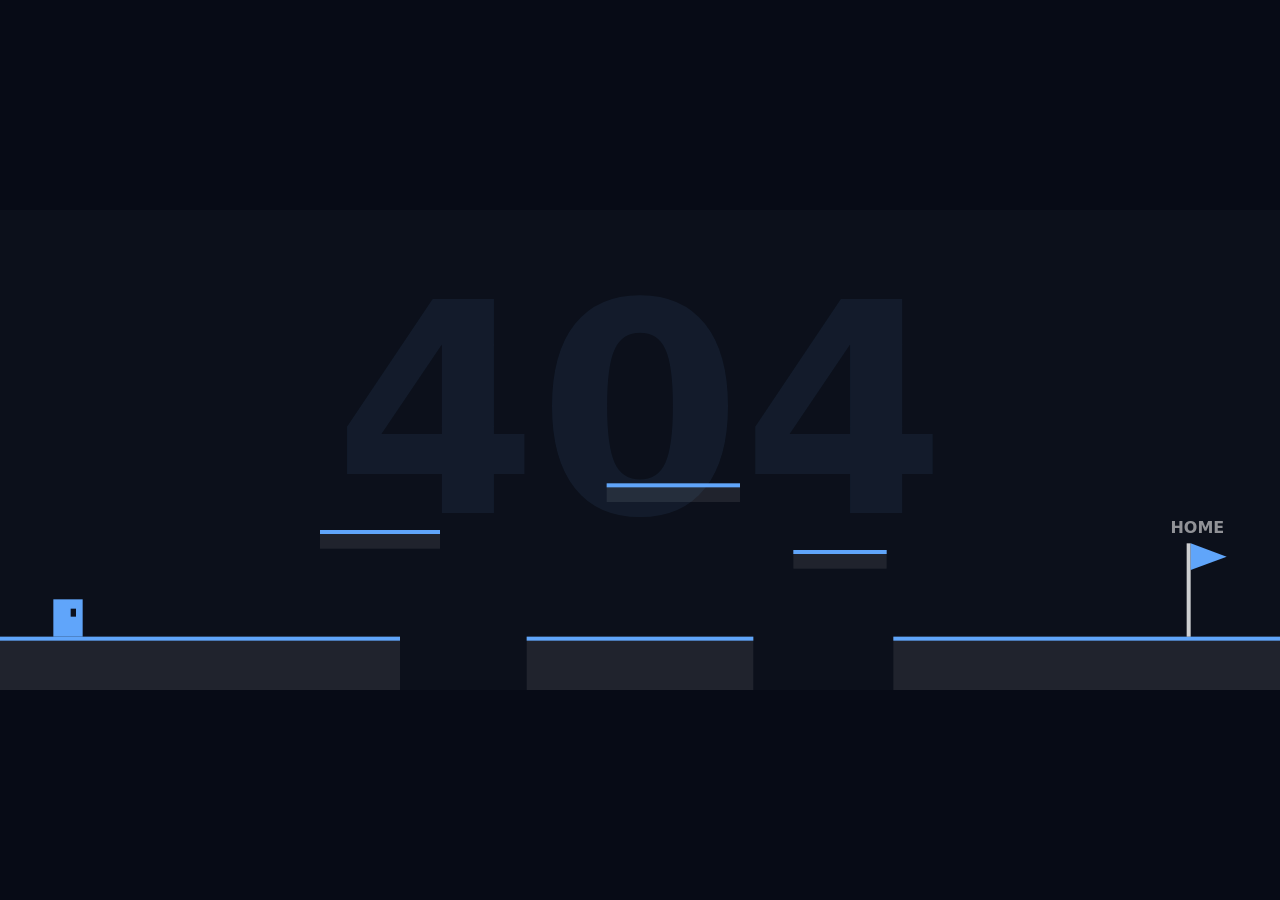
<file: games/secret-level/index.html>
<!DOCTYPE html>
<html lang="en">
<head>
    <!-- PLACEHOLDER LEVEL. Replace everything in this folder with your own web export
         (Unity WebGL / Godot / Phaser / etc). Keep the entry file named index.html. -->
    <meta charset="UTF-8">
    <meta name="viewport" content="width=device-width, initial-scale=1.0">
    <meta http-equiv="Content-Security-Policy" content="default-src 'self'; script-src 'self'; style-src 'self'; img-src 'self' data:; object-src 'none'; base-uri 'self'">
    <title>Secret Level</title>
    <link rel="stylesheet" href="game.css">
    <script src="game.js" defer></script>
</head>
<body>
    <canvas id="game" tabindex="0" aria-label="Mini platformer. Arrow keys or A and D to move, Space to jump. Reach the flag."></canvas>
    <div class="touch-controls" aria-hidden="true">
        <button type="button" data-key="left" tabindex="-1">&#9664;</button>
        <button type="button" data-key="right" tabindex="-1">&#9654;</button>
        <button type="button" data-key="jump" tabindex="-1" class="jump">Jump</button>
    </div>
</body>
</html>
</file>
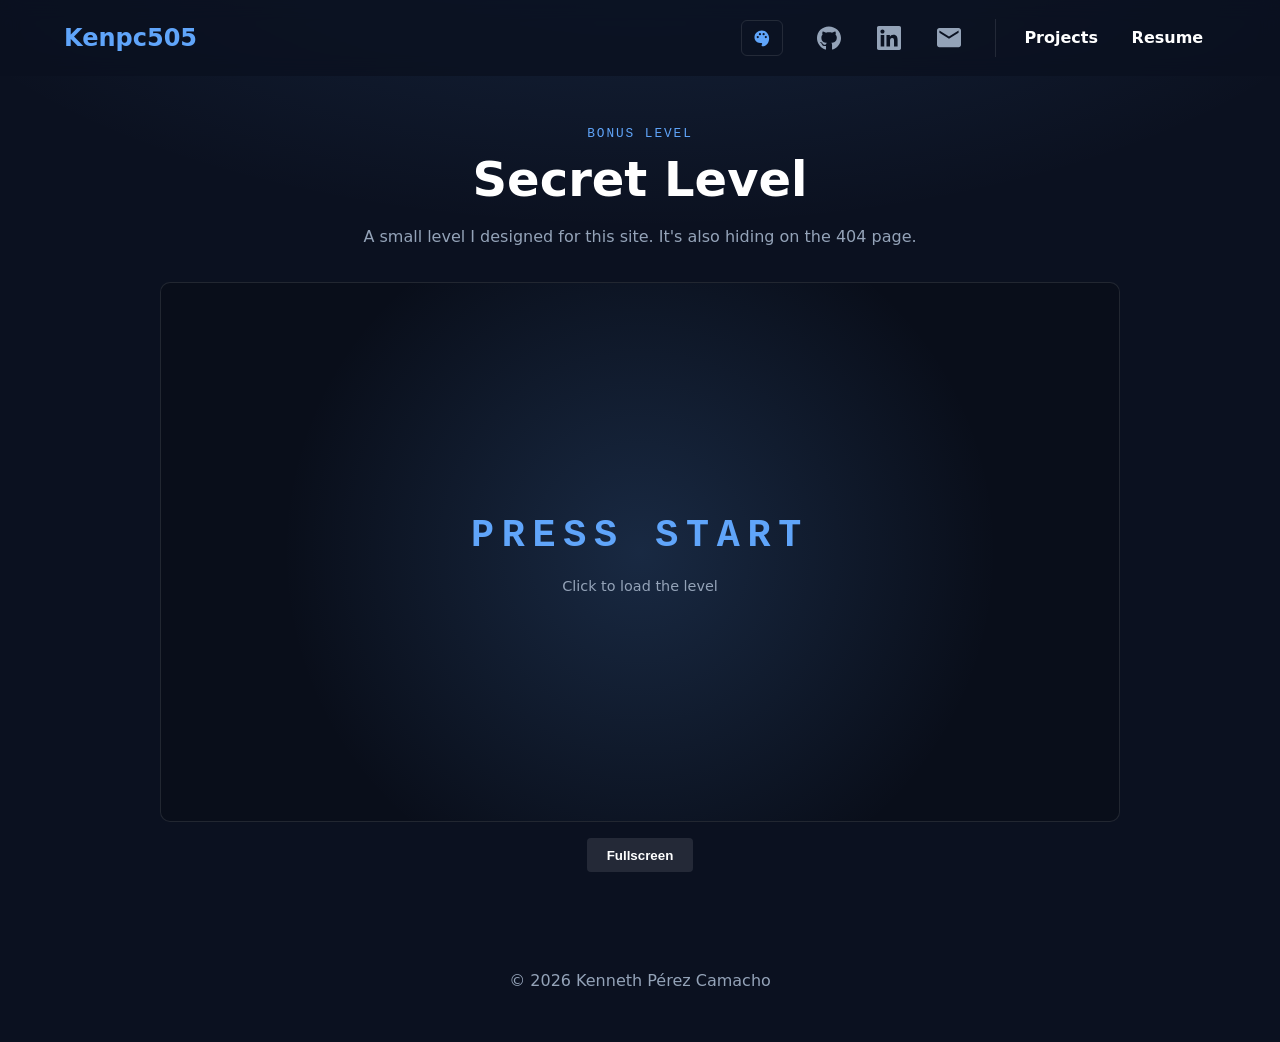
<file: play.html>
<!DOCTYPE html>
<html lang="en">
<head>
    <meta charset="UTF-8">
    <meta name="viewport" content="width=device-width, initial-scale=1.0">
    <meta http-equiv="Content-Security-Policy" content="default-src 'self'; script-src 'self'; style-src 'self'; img-src 'self' data:; media-src 'self'; font-src 'self'; connect-src 'self'; object-src 'none'; base-uri 'self'; form-action 'none'; upgrade-insecure-requests">
    <meta name="referrer" content="strict-origin-when-cross-origin">
    <meta name="description" content="A small playable level made by Kenneth Pérez Camacho.">
    <title>Secret Level | Kenneth Pérez Camacho</title>
    <meta name="theme-color" content="#0b1120">
    <link rel="icon" href="favicon.svg" type="image/svg+xml">
    <link rel="icon" href="favicon-32.png" sizes="32x32" type="image/png">
    <link rel="apple-touch-icon" href="apple-touch-icon.png">
    <meta property="og:type" content="website">
    <meta property="og:site_name" content="Kenneth Pérez Camacho">
    <meta property="og:title" content="Secret Level | Kenneth Pérez Camacho">
    <meta property="og:description" content="A small playable level made by Kenneth Pérez Camacho.">
    <meta property="og:url" content="https://kenpc505.github.io/play.html">
    <meta property="og:image" content="https://kenpc505.github.io/images/og-card.png">
    <meta property="og:image:width" content="1200">
    <meta property="og:image:height" content="630">
    <meta property="og:image:alt" content="Kenneth Pérez Camacho, Game Developer and Technical Designer">
    <meta name="twitter:card" content="summary_large_image">
    <script src="script.js"></script>
    <link rel="stylesheet" href="style.css">
</head>
<body>

    <nav class="site-nav">
        <a href="index.html" class="logo">Kenpc505</a>
        <div class="nav-actions">
            <div class="theme-switch-wrapper">
                <button id="theme-btn" class="btn-nav theme-btn" type="button" aria-label="Change colour theme" aria-expanded="false" aria-controls="theme-menu"><svg class="icon" viewBox="0 0 24 24" aria-hidden="true" focusable="false"><path fill="currentColor" fill-rule="evenodd" d="M12 2C6.5 2 2 6.1 2 11.2c0 4.3 3.4 7.8 7.6 7.8h1.6c.8 0 1.3.6 1.3 1.3 0 .4-.1.7-.4 1-.2.3-.4.6-.4 1 0 .8.6 1.4 1.4 1.4C18 23.7 22 19 22 12.6 22 6.6 17.5 2 12 2zM6.5 12.5a1.5 1.5 0 1 0 0-3 1.5 1.5 0 0 0 0 3zm3-4a1.5 1.5 0 1 0 0-3 1.5 1.5 0 0 0 0 3zm5 0a1.5 1.5 0 1 0 0-3 1.5 1.5 0 0 0 0 3zm3 4a1.5 1.5 0 1 0 0-3 1.5 1.5 0 0 0 0 3z"/></svg></button>
                <div id="theme-menu" class="theme-menu">
                    <button type="button" data-theme="default">Deep Sea</button>
                    <button type="button" data-theme="emerald">Matrix</button>
                    <button type="button" data-theme="ruby">Crimson</button>
                    <button type="button" data-theme="gold">Luxury</button>
                    <button type="button" data-theme="violet">Cyber</button>
                </div>
            </div>
            <button id="nav-toggle" class="btn-nav nav-toggle" type="button" aria-label="Open menu" aria-expanded="false" aria-controls="nav-panel"><span class="burger" aria-hidden="true"></span></button>
        </div>
        <div id="nav-panel" class="nav-right">
            <div class="social-icons">
                <a href="https://github.com/Kenpc505" target="_blank" rel="noopener noreferrer" aria-label="GitHub"><svg class="icon" viewBox="0 0 24 24" aria-hidden="true" focusable="false"><path fill="currentColor" d="m8.02742 19.0196c0 .0951-.11129.1712-.25161.1712-.15968.0142-.27097-.0618-.27097-.1712 0-.0952.11129-.1712.25161-.1712.14516-.0143.27097.0618.27097.1712zm-1.50484-.2141c-.03387.0952.0629.2046.20807.2331.1258.0475.27096 0 .3-.0951.02903-.0951-.06291-.2045-.20807-.2473-.12581-.0333-.26613.0142-.3.1093zm2.13871-.0808c-.14032.0333-.2371.1237-.22258.233.01452.0952.14032.157.28548.1237.14033-.0333.2371-.1237.22258-.2188-.01451-.0903-.14516-.1522-.28548-.1379zm3.18391-18.2247c-6.71133 0-11.8452 5.00799-11.8452 11.6045 0 5.2743 3.37742 9.7876 8.20161 11.3761.61936.1094.8371-.2663.8371-.5754 0-.2949-.01452-1.9214-.01452-2.9202 0 0-3.38709.7134-4.09838-1.4172 0 0-.55162-1.384-1.34516-1.7407 0 0-1.10807-.7467.07741-.7324 0 0 1.20484.0951 1.86775 1.227 1.05967 1.8358 2.83548 1.3079 3.52742.994.11129-.761.4258-1.2889.77419-1.6028-2.70484-.2948-5.43387-.6801-5.43387-5.2553 0-1.3078.36774-1.96415 1.14193-2.80119-.1258-.30914-.53709-1.58372.12581-3.22927 1.01129-.30914 3.33871 1.2841 3.33871 1.2841.96774-.26634 2.0081-.40426 3.0387-.40426 1.0307 0 2.071.13792 3.0387.40426 0 0 2.3274-1.59799 3.3387-1.2841.6629 1.6503.2516 2.92013.1258 3.22927.7742.8418 1.2484 1.49809 1.2484 2.80119 0 4.5895-2.85 4.9557-5.5548 5.2553.4451.3758.8226 1.0891.8226 2.2068 0 1.6027-.0146 3.586-.0146 3.9759 0 .3092.2226.6849.8371.5755 4.8388-1.579 8.1194-6.0923 8.1194-11.3666 0-6.59651-5.4435-11.6045-12.1548-11.6045zm-7.14197 16.4032c-.06291.0475-.04839.1569.03387.2473.07742.0761.18871.1094.25161.0475.0629-.0475.04839-.1569-.03387-.2473-.07742-.0761-.18871-.1093-.25161-.0475zm-.52258-.3853c-.03388.0619.01451.138.11129.1855.07741.0476.17419.0333.20806-.0333.03387-.0618-.01452-.1379-.11129-.1854-.09677-.0286-.17419-.0143-.20806.0332zm1.56774 1.6932c-.07742.0618-.04839.2045.0629.2948.11129.1094.25161.1237.31452.0476.0629-.0618.03387-.2045-.06291-.2949-.10645-.1094-.25161-.1236-.31451-.0475zm-.55162-.6992c-.07742.0476-.07742.1713 0 .2806.07742.1094.20807.157.27097.1094.07742-.0618.07742-.1855 0-.2948-.06774-.1094-.19355-.157-.27097-.0952z"/></svg></a>
                <a href="https://www.linkedin.com/in/kenneth-p%C3%A9rez-camacho-754b19230" target="_blank" rel="noopener noreferrer" aria-label="LinkedIn"><svg class="icon" viewBox="0 0 24 24" aria-hidden="true" focusable="false"><path fill="currentColor" d="m22.2857 0h-20.57677c-.942859 0-1.70893.776786-1.70893 1.73036v20.53924c0 .9536.766071 1.7304 1.70893 1.7304h20.57677c.9429 0 1.7143-.7768 1.7143-1.7304v-20.53924c0-.953574-.7714-1.73036-1.7143-1.73036zm-15.03213 20.5714h-3.55714v-11.45354h3.5625v11.45354zm-1.77857-13.01783c-1.14107 0-2.0625-.92678-2.0625-2.0625 0-1.13571.92143-2.0625 2.0625-2.0625 1.13571 0 2.0625.92679 2.0625 2.0625 0 1.14107-.92143 2.0625-2.0625 2.0625zm15.1125 13.01783h-3.5571v-5.5714c0-1.3286-.0268-3.0375-1.8483-3.0375-1.8535 0-2.1375 1.4464-2.1375 2.9411v5.6678h-3.5571v-11.45354h3.4125v1.56424h.0482c.4768-.89996 1.6393-1.84817 3.3697-1.84817 3.6 0 4.2696 2.37317 4.2696 5.45897z"/></svg></a>
                <button type="button" class="copy-email" data-user="kpcamacho5" data-domain="gmail.com" aria-label="Copy email address"><svg class="icon" viewBox="0 0 24 24" aria-hidden="true" focusable="false"><path fill="currentColor" d="m21.6 2h-19.2c-1.32 0-2.388 1.08-2.388 2.4l-.012 14.4c0 1.32 1.08 2.4 2.4 2.4h19.2c1.32 0 2.4-1.08 2.4-2.4v-14.4c0-1.32-1.08-2.4-2.4-2.4zm0 4.8-9.6 6-9.6-6v-2.4l9.6 6 9.6-6z"/></svg></button>
            </div>
            <ul class="nav-links">
                <li><a href="projects.html" class="btn-nav">Projects</a></li>
                <li><a href="resume.html" class="btn-nav">Resume</a></li>
            </ul>
        </div>
        <div class="xp-bar" aria-hidden="true"><span></span></div>
    </nav>

    <main class="notfound">
        <p class="level-tag level-tag-center"><span>Bonus Level</span></p>
        <h1 class="page-title">Secret Level</h1>
        <p class="notfound-text">A small level I designed for this site. It's also hiding on the 404 page.</p>
        <div class="game-frame" data-game data-src="games/secret-level/index.html?mode=play" data-title="Secret level">
            <button type="button" class="game-start">
                <span class="game-start-title">Press Start</span>
                <span class="game-start-sub">Click to load the level</span>
            </button>
        </div>
        <button type="button" class="btn btn-secondary game-fullscreen" data-game-fullscreen>Fullscreen</button>
    </main>

    <footer class="site-footer"><p>&copy; 2026 Kenneth Pérez Camacho</p></footer>
    <div class="toast-region" aria-live="polite" aria-atomic="true"></div>
</body>
</html>
</file>
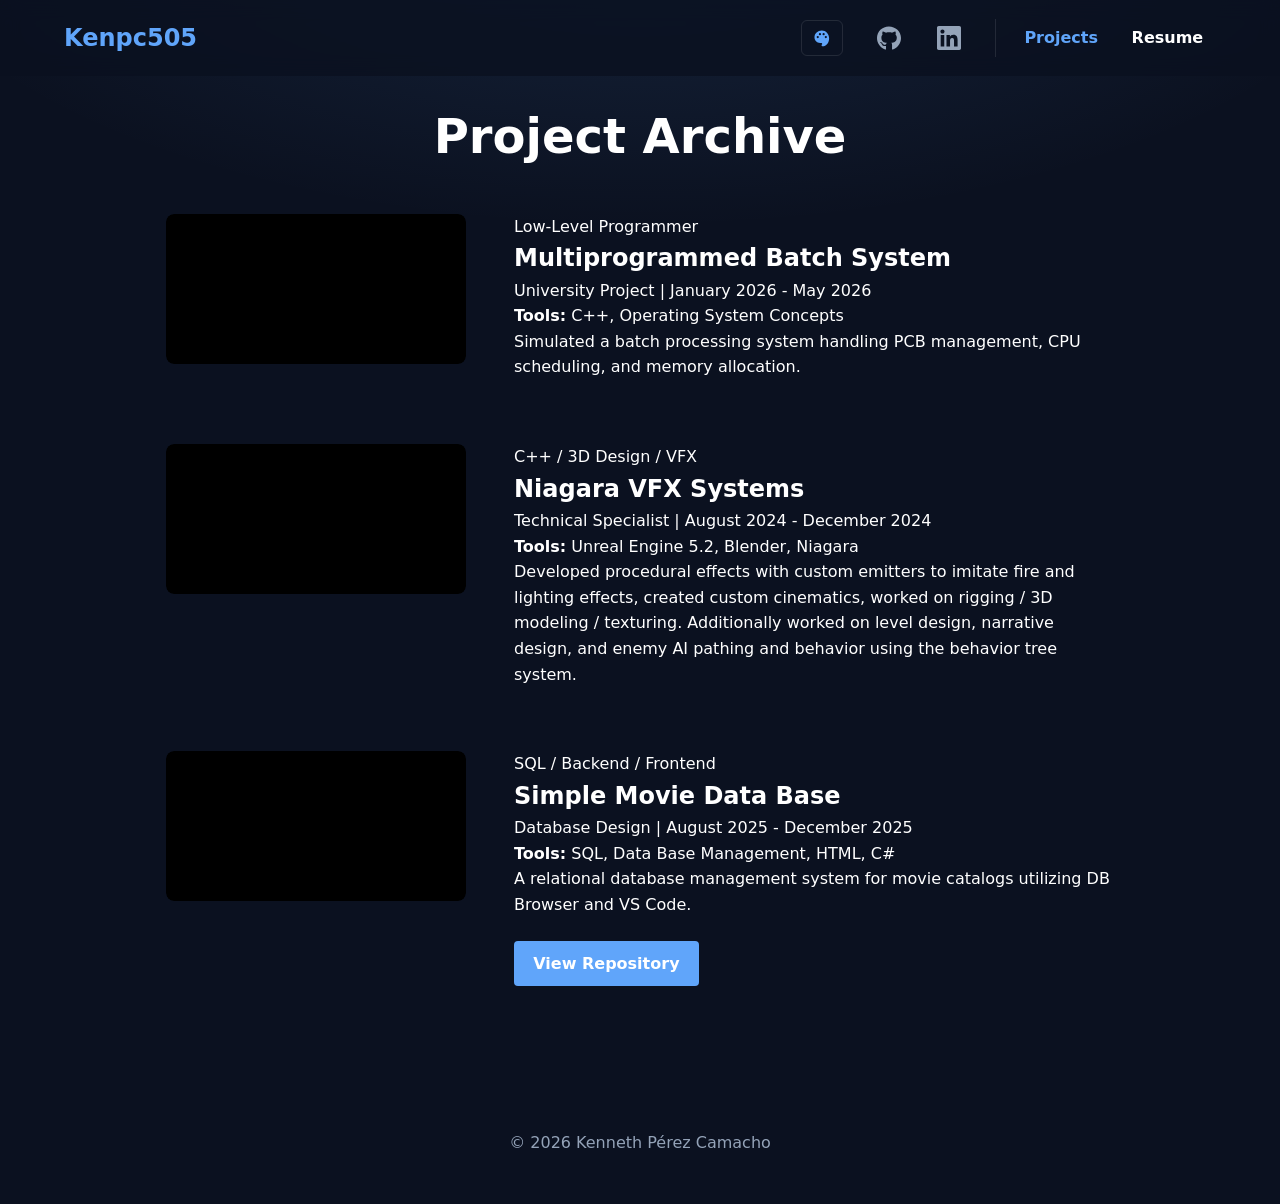
<file: projects.html>
<!DOCTYPE html>
<html lang="en">
<head>
    <meta charset="UTF-8">
    <meta name="viewport" content="width=device-width, initial-scale=1.0">
    <meta http-equiv="Content-Security-Policy" content="default-src 'self'; script-src 'self'; style-src 'self'; img-src 'self' data:; media-src 'self'; font-src 'self'; connect-src 'self'; object-src 'none'; base-uri 'self'; form-action 'none'; upgrade-insecure-requests">
    <meta name="referrer" content="strict-origin-when-cross-origin">
    <meta name="description" content="Project archive of Kenneth Pérez Camacho: systems programming, VFX and database projects.">
    <title>Projects | Kenneth Pérez Camacho</title>
    <script src="script.js"></script>
    <link rel="stylesheet" href="style.css">
</head>
<body>

    <nav class="site-nav">
        <a href="index.html" class="logo">Kenpc505</a>
        <div class="nav-right">
            <div class="theme-switch-wrapper">
                <button id="theme-btn" class="btn-nav theme-btn" type="button" aria-label="Change colour theme" aria-expanded="false" aria-controls="theme-menu"><svg class="icon" viewBox="0 0 24 24" aria-hidden="true" focusable="false"><path fill="currentColor" fill-rule="evenodd" d="M12 2C6.5 2 2 6.1 2 11.2c0 4.3 3.4 7.8 7.6 7.8h1.6c.8 0 1.3.6 1.3 1.3 0 .4-.1.7-.4 1-.2.3-.4.6-.4 1 0 .8.6 1.4 1.4 1.4C18 23.7 22 19 22 12.6 22 6.6 17.5 2 12 2zM6.5 12.5a1.5 1.5 0 1 0 0-3 1.5 1.5 0 0 0 0 3zm3-4a1.5 1.5 0 1 0 0-3 1.5 1.5 0 0 0 0 3zm5 0a1.5 1.5 0 1 0 0-3 1.5 1.5 0 0 0 0 3zm3 4a1.5 1.5 0 1 0 0-3 1.5 1.5 0 0 0 0 3z"/></svg></button>
                <div id="theme-menu" class="theme-menu">
                    <button type="button" data-theme="default">Deep Sea</button>
                    <button type="button" data-theme="emerald">Matrix</button>
                    <button type="button" data-theme="ruby">Crimson</button>
                    <button type="button" data-theme="gold">Luxury</button>
                    <button type="button" data-theme="violet">Cyber</button>
                </div>
            </div>
            <div class="social-icons">
                <a href="https://github.com/Kenpc505" target="_blank" rel="noopener noreferrer" aria-label="GitHub"><svg class="icon" viewBox="0 0 24 24" aria-hidden="true" focusable="false"><path fill="currentColor" d="m8.02742 19.0196c0 .0951-.11129.1712-.25161.1712-.15968.0142-.27097-.0618-.27097-.1712 0-.0952.11129-.1712.25161-.1712.14516-.0143.27097.0618.27097.1712zm-1.50484-.2141c-.03387.0952.0629.2046.20807.2331.1258.0475.27096 0 .3-.0951.02903-.0951-.06291-.2045-.20807-.2473-.12581-.0333-.26613.0142-.3.1093zm2.13871-.0808c-.14032.0333-.2371.1237-.22258.233.01452.0952.14032.157.28548.1237.14033-.0333.2371-.1237.22258-.2188-.01451-.0903-.14516-.1522-.28548-.1379zm3.18391-18.2247c-6.71133 0-11.8452 5.00799-11.8452 11.6045 0 5.2743 3.37742 9.7876 8.20161 11.3761.61936.1094.8371-.2663.8371-.5754 0-.2949-.01452-1.9214-.01452-2.9202 0 0-3.38709.7134-4.09838-1.4172 0 0-.55162-1.384-1.34516-1.7407 0 0-1.10807-.7467.07741-.7324 0 0 1.20484.0951 1.86775 1.227 1.05967 1.8358 2.83548 1.3079 3.52742.994.11129-.761.4258-1.2889.77419-1.6028-2.70484-.2948-5.43387-.6801-5.43387-5.2553 0-1.3078.36774-1.96415 1.14193-2.80119-.1258-.30914-.53709-1.58372.12581-3.22927 1.01129-.30914 3.33871 1.2841 3.33871 1.2841.96774-.26634 2.0081-.40426 3.0387-.40426 1.0307 0 2.071.13792 3.0387.40426 0 0 2.3274-1.59799 3.3387-1.2841.6629 1.6503.2516 2.92013.1258 3.22927.7742.8418 1.2484 1.49809 1.2484 2.80119 0 4.5895-2.85 4.9557-5.5548 5.2553.4451.3758.8226 1.0891.8226 2.2068 0 1.6027-.0146 3.586-.0146 3.9759 0 .3092.2226.6849.8371.5755 4.8388-1.579 8.1194-6.0923 8.1194-11.3666 0-6.59651-5.4435-11.6045-12.1548-11.6045zm-7.14197 16.4032c-.06291.0475-.04839.1569.03387.2473.07742.0761.18871.1094.25161.0475.0629-.0475.04839-.1569-.03387-.2473-.07742-.0761-.18871-.1093-.25161-.0475zm-.52258-.3853c-.03388.0619.01451.138.11129.1855.07741.0476.17419.0333.20806-.0333.03387-.0618-.01452-.1379-.11129-.1854-.09677-.0286-.17419-.0143-.20806.0332zm1.56774 1.6932c-.07742.0618-.04839.2045.0629.2948.11129.1094.25161.1237.31452.0476.0629-.0618.03387-.2045-.06291-.2949-.10645-.1094-.25161-.1236-.31451-.0475zm-.55162-.6992c-.07742.0476-.07742.1713 0 .2806.07742.1094.20807.157.27097.1094.07742-.0618.07742-.1855 0-.2948-.06774-.1094-.19355-.157-.27097-.0952z"/></svg></a>
                <a href="https://www.linkedin.com/in/kenneth-p%C3%A9rez-camacho-754b19230" target="_blank" rel="noopener noreferrer" aria-label="LinkedIn"><svg class="icon" viewBox="0 0 24 24" aria-hidden="true" focusable="false"><path fill="currentColor" d="m22.2857 0h-20.57677c-.942859 0-1.70893.776786-1.70893 1.73036v20.53924c0 .9536.766071 1.7304 1.70893 1.7304h20.57677c.9429 0 1.7143-.7768 1.7143-1.7304v-20.53924c0-.953574-.7714-1.73036-1.7143-1.73036zm-15.03213 20.5714h-3.55714v-11.45354h3.5625v11.45354zm-1.77857-13.01783c-1.14107 0-2.0625-.92678-2.0625-2.0625 0-1.13571.92143-2.0625 2.0625-2.0625 1.13571 0 2.0625.92679 2.0625 2.0625 0 1.14107-.92143 2.0625-2.0625 2.0625zm15.1125 13.01783h-3.5571v-5.5714c0-1.3286-.0268-3.0375-1.8483-3.0375-1.8535 0-2.1375 1.4464-2.1375 2.9411v5.6678h-3.5571v-11.45354h3.4125v1.56424h.0482c.4768-.89996 1.6393-1.84817 3.3697-1.84817 3.6 0 4.2696 2.37317 4.2696 5.45897z"/></svg></a>
            </div>
            <ul class="nav-links">
                <li><a href="projects.html" class="btn-nav" aria-current="page">Projects</a></li>
                <li><a href="resume.html" class="btn-nav">Resume</a></li>
            </ul>
        </div>
    </nav>

    <main class="project-list">
        <h1 class="page-title">Project Archive</h1>

        <!-- Archive 1: OS Simulation -->
        <article class="project-row">
            <div class="project-image-container">
                <video autoplay loop muted playsinline aria-label="Batch system simulation demo">
                    <source src="videos/os-sim.mp4" type="video/mp4">
                </video>
            </div>
            <div class="project-info">
                <p class="category">Low-Level Programmer</p>
                <h2 class="project-title">Multiprogrammed Batch System</h2>
                <p class="role-date">University Project | January 2026 - May 2026</p>
                <div class="tools-bar"><strong>Tools:</strong> C++, Operating System Concepts</div>
                <p>Simulated a batch processing system handling PCB management, CPU scheduling, and memory allocation.</p>
            </div>
        </article>

        <!-- Archive 2: Niagara VFX -->
        <article class="project-row">
            <div class="project-image-container">
                <video autoplay loop muted playsinline aria-label="Niagara VFX showcase">
                    <source src="videos/vfx-showcase.mp4" type="video/mp4">
                </video>
            </div>
            <div class="project-info">
                <p class="category">C++ / 3D Design / VFX</p>
                <h2 class="project-title">Niagara VFX Systems</h2>
                <p class="role-date">Technical Specialist | August 2024 - December 2024</p>
                <div class="tools-bar"><strong>Tools:</strong> Unreal Engine 5.2, Blender, Niagara</div>
                <p>Developed procedural effects with custom emitters to imitate fire and lighting effects, created custom cinematics, worked on rigging / 3D modeling / texturing.
                   Additionally worked on level design, narrative design, and enemy AI pathing and behavior using the behavior tree system.</p>
            </div>
        </article>

        <!-- Archive 3: Movie Database -->
        <article class="project-row">
            <div class="project-image-container">
                <video autoplay loop muted playsinline aria-label="Simple Movie Database demo">
                    <source src="videos/simplemdb.mp4" type="video/mp4">
                </video>
            </div>
            <div class="project-info">
                <p class="category">SQL / Backend / Frontend</p>
                <h2 class="project-title">Simple Movie Data Base</h2>
                <p class="role-date">Database Design | August 2025 - December 2025</p>
                <div class="tools-bar"><strong>Tools:</strong> SQL, Data Base Management, HTML, C#</div>
                <p>A relational database management system for movie catalogs utilizing DB Browser and VS Code.</p>
                <a href="https://github.com/Kenpc505/SimpleMDB" target="_blank" rel="noopener noreferrer" class="btn">View Repository</a>
            </div>
        </article>
    </main>

    <footer class="site-footer"><p>&copy; 2026 Kenneth Pérez Camacho</p></footer>
</body>
</html>
</file>
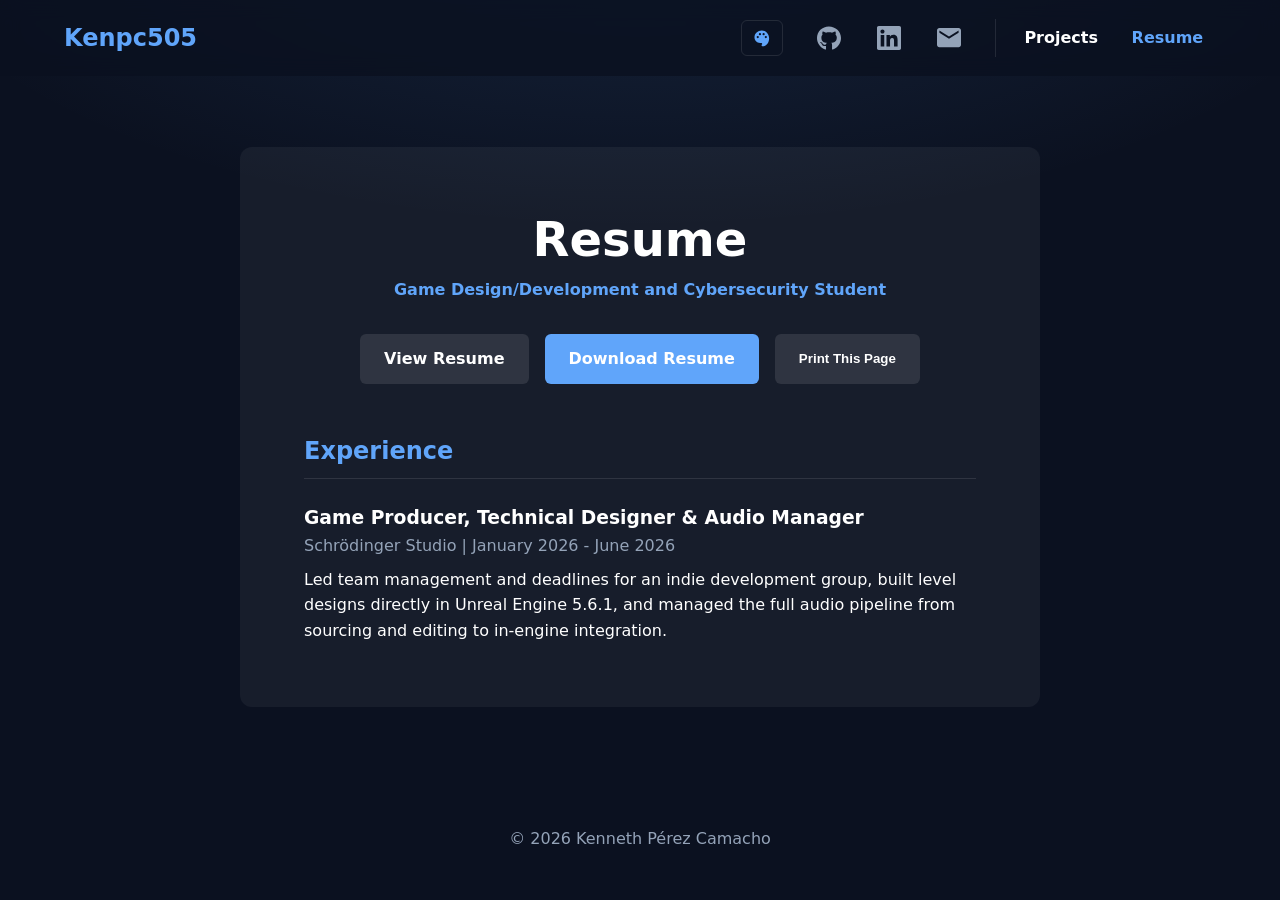
<file: resume.html>
<!DOCTYPE html>
<html lang="en">
<head>
    <meta charset="UTF-8">
    <meta name="viewport" content="width=device-width, initial-scale=1.0">
    <meta http-equiv="Content-Security-Policy" content="default-src 'self'; script-src 'self'; style-src 'self'; img-src 'self' data:; media-src 'self'; font-src 'self'; connect-src 'self'; object-src 'none'; base-uri 'self'; form-action 'none'; upgrade-insecure-requests">
    <meta name="referrer" content="strict-origin-when-cross-origin">
    <meta name="description" content="Resume of Kenneth Pérez Camacho, game design/development and cybersecurity student.">
    <title>Resume | Kenneth Pérez Camacho</title>
    <meta name="theme-color" content="#0b1120">
    <link rel="icon" href="favicon.svg" type="image/svg+xml">
    <link rel="icon" href="favicon-32.png" sizes="32x32" type="image/png">
    <link rel="apple-touch-icon" href="apple-touch-icon.png">
    <meta property="og:type" content="website">
    <meta property="og:site_name" content="Kenneth Pérez Camacho">
    <meta property="og:title" content="Resume | Kenneth Pérez Camacho">
    <meta property="og:description" content="Resume of Kenneth Pérez Camacho, game design/development and cybersecurity student.">
    <meta property="og:url" content="https://kenpc505.github.io/resume.html">
    <meta property="og:image" content="https://kenpc505.github.io/images/og-card.png">
    <meta property="og:image:width" content="1200">
    <meta property="og:image:height" content="630">
    <meta property="og:image:alt" content="Kenneth Pérez Camacho, Game Developer and Technical Designer">
    <meta name="twitter:card" content="summary_large_image">
    <script src="script.js"></script>
    <link rel="stylesheet" href="style.css">
</head>
<body>

    <nav class="site-nav">
        <a href="index.html" class="logo">Kenpc505</a>
        <div class="nav-actions">
            <div class="theme-switch-wrapper">
                <button id="theme-btn" class="btn-nav theme-btn" type="button" aria-label="Change colour theme" aria-expanded="false" aria-controls="theme-menu"><svg class="icon" viewBox="0 0 24 24" aria-hidden="true" focusable="false"><path fill="currentColor" fill-rule="evenodd" d="M12 2C6.5 2 2 6.1 2 11.2c0 4.3 3.4 7.8 7.6 7.8h1.6c.8 0 1.3.6 1.3 1.3 0 .4-.1.7-.4 1-.2.3-.4.6-.4 1 0 .8.6 1.4 1.4 1.4C18 23.7 22 19 22 12.6 22 6.6 17.5 2 12 2zM6.5 12.5a1.5 1.5 0 1 0 0-3 1.5 1.5 0 0 0 0 3zm3-4a1.5 1.5 0 1 0 0-3 1.5 1.5 0 0 0 0 3zm5 0a1.5 1.5 0 1 0 0-3 1.5 1.5 0 0 0 0 3zm3 4a1.5 1.5 0 1 0 0-3 1.5 1.5 0 0 0 0 3z"/></svg></button>
                <div id="theme-menu" class="theme-menu">
                    <button type="button" data-theme="default">Deep Sea</button>
                    <button type="button" data-theme="emerald">Matrix</button>
                    <button type="button" data-theme="ruby">Crimson</button>
                    <button type="button" data-theme="gold">Luxury</button>
                    <button type="button" data-theme="violet">Cyber</button>
                </div>
            </div>
            <button id="nav-toggle" class="btn-nav nav-toggle" type="button" aria-label="Open menu" aria-expanded="false" aria-controls="nav-panel"><span class="burger" aria-hidden="true"></span></button>
        </div>
        <div id="nav-panel" class="nav-right">
            <div class="social-icons">
                <a href="https://github.com/Kenpc505" target="_blank" rel="noopener noreferrer" aria-label="GitHub"><svg class="icon" viewBox="0 0 24 24" aria-hidden="true" focusable="false"><path fill="currentColor" d="m8.02742 19.0196c0 .0951-.11129.1712-.25161.1712-.15968.0142-.27097-.0618-.27097-.1712 0-.0952.11129-.1712.25161-.1712.14516-.0143.27097.0618.27097.1712zm-1.50484-.2141c-.03387.0952.0629.2046.20807.2331.1258.0475.27096 0 .3-.0951.02903-.0951-.06291-.2045-.20807-.2473-.12581-.0333-.26613.0142-.3.1093zm2.13871-.0808c-.14032.0333-.2371.1237-.22258.233.01452.0952.14032.157.28548.1237.14033-.0333.2371-.1237.22258-.2188-.01451-.0903-.14516-.1522-.28548-.1379zm3.18391-18.2247c-6.71133 0-11.8452 5.00799-11.8452 11.6045 0 5.2743 3.37742 9.7876 8.20161 11.3761.61936.1094.8371-.2663.8371-.5754 0-.2949-.01452-1.9214-.01452-2.9202 0 0-3.38709.7134-4.09838-1.4172 0 0-.55162-1.384-1.34516-1.7407 0 0-1.10807-.7467.07741-.7324 0 0 1.20484.0951 1.86775 1.227 1.05967 1.8358 2.83548 1.3079 3.52742.994.11129-.761.4258-1.2889.77419-1.6028-2.70484-.2948-5.43387-.6801-5.43387-5.2553 0-1.3078.36774-1.96415 1.14193-2.80119-.1258-.30914-.53709-1.58372.12581-3.22927 1.01129-.30914 3.33871 1.2841 3.33871 1.2841.96774-.26634 2.0081-.40426 3.0387-.40426 1.0307 0 2.071.13792 3.0387.40426 0 0 2.3274-1.59799 3.3387-1.2841.6629 1.6503.2516 2.92013.1258 3.22927.7742.8418 1.2484 1.49809 1.2484 2.80119 0 4.5895-2.85 4.9557-5.5548 5.2553.4451.3758.8226 1.0891.8226 2.2068 0 1.6027-.0146 3.586-.0146 3.9759 0 .3092.2226.6849.8371.5755 4.8388-1.579 8.1194-6.0923 8.1194-11.3666 0-6.59651-5.4435-11.6045-12.1548-11.6045zm-7.14197 16.4032c-.06291.0475-.04839.1569.03387.2473.07742.0761.18871.1094.25161.0475.0629-.0475.04839-.1569-.03387-.2473-.07742-.0761-.18871-.1093-.25161-.0475zm-.52258-.3853c-.03388.0619.01451.138.11129.1855.07741.0476.17419.0333.20806-.0333.03387-.0618-.01452-.1379-.11129-.1854-.09677-.0286-.17419-.0143-.20806.0332zm1.56774 1.6932c-.07742.0618-.04839.2045.0629.2948.11129.1094.25161.1237.31452.0476.0629-.0618.03387-.2045-.06291-.2949-.10645-.1094-.25161-.1236-.31451-.0475zm-.55162-.6992c-.07742.0476-.07742.1713 0 .2806.07742.1094.20807.157.27097.1094.07742-.0618.07742-.1855 0-.2948-.06774-.1094-.19355-.157-.27097-.0952z"/></svg></a>
                <a href="https://www.linkedin.com/in/kenneth-p%C3%A9rez-camacho-754b19230" target="_blank" rel="noopener noreferrer" aria-label="LinkedIn"><svg class="icon" viewBox="0 0 24 24" aria-hidden="true" focusable="false"><path fill="currentColor" d="m22.2857 0h-20.57677c-.942859 0-1.70893.776786-1.70893 1.73036v20.53924c0 .9536.766071 1.7304 1.70893 1.7304h20.57677c.9429 0 1.7143-.7768 1.7143-1.7304v-20.53924c0-.953574-.7714-1.73036-1.7143-1.73036zm-15.03213 20.5714h-3.55714v-11.45354h3.5625v11.45354zm-1.77857-13.01783c-1.14107 0-2.0625-.92678-2.0625-2.0625 0-1.13571.92143-2.0625 2.0625-2.0625 1.13571 0 2.0625.92679 2.0625 2.0625 0 1.14107-.92143 2.0625-2.0625 2.0625zm15.1125 13.01783h-3.5571v-5.5714c0-1.3286-.0268-3.0375-1.8483-3.0375-1.8535 0-2.1375 1.4464-2.1375 2.9411v5.6678h-3.5571v-11.45354h3.4125v1.56424h.0482c.4768-.89996 1.6393-1.84817 3.3697-1.84817 3.6 0 4.2696 2.37317 4.2696 5.45897z"/></svg></a>
                <button type="button" class="copy-email" data-user="kpcamacho5" data-domain="gmail.com" aria-label="Copy email address"><svg class="icon" viewBox="0 0 24 24" aria-hidden="true" focusable="false"><path fill="currentColor" d="m21.6 2h-19.2c-1.32 0-2.388 1.08-2.388 2.4l-.012 14.4c0 1.32 1.08 2.4 2.4 2.4h19.2c1.32 0 2.4-1.08 2.4-2.4v-14.4c0-1.32-1.08-2.4-2.4-2.4zm0 4.8-9.6 6-9.6-6v-2.4l9.6 6 9.6-6z"/></svg></button>
            </div>
            <ul class="nav-links">
                <li><a href="projects.html" class="btn-nav">Projects</a></li>
                <li><a href="resume.html" class="btn-nav" aria-current="page">Resume</a></li>
            </ul>
        </div>
        <div class="xp-bar" aria-hidden="true"><span></span></div>
    </nav>

    <main class="resume-page">
        <div class="resume-container">
            <header>
                <h1 class="page-title">Resume</h1>
                <p class="resume-subtitle">Game Design/Development and Cybersecurity Student</p>
                <div class="resume-actions">
                    <a href="resume.pdf" target="_blank" rel="noopener" class="btn btn-secondary">View Resume</a>
                    <a href="resume.pdf" download="Kenneth_Perez_Camacho_Resume.pdf" class="btn">Download Resume</a>
                    <button type="button" class="btn btn-secondary" data-print>Print This Page</button>
                </div>
            </header>

            <p class="print-only">Full resume and portfolio: kenpc505.github.io</p>

            <section class="resume-section">
                <h2>Experience</h2>
                <div class="resume-entry">
                    <h3>Game Producer, Technical Designer &amp; Audio Manager</h3>
                    <p class="resume-meta">Schrödinger Studio | January 2026 - June 2026</p>
                    <p>Led team management and deadlines for an indie development group, built level designs directly in Unreal Engine 5.6.1, and managed the full audio pipeline from sourcing and editing to in-engine integration.</p>
                </div>
            </section>
        </div>
    </main>

    <footer class="site-footer"><p>&copy; 2026 Kenneth Pérez Camacho</p></footer>
    <div class="toast-region" aria-live="polite" aria-atomic="true"></div>
</body>
</html>
</file>
<file: games/secret-level/game.css>
html, body {
	margin: 0;
	height: 100%;
	overflow: hidden;
	background: #070b16;
	font-family: system-ui, sans-serif;
}

#game {
	display: block;
	width: 100%;
	height: 100%;
	outline: none;
}

.touch-controls {
	position: absolute;
	left: 12px;
	right: 12px;
	bottom: 12px;
	display: none;
	gap: 10px;
}

.touch-controls button {
	flex: 1;
	padding: 14px;
	font-size: 18px;
	font-weight: 700;
	color: #fff;
	background: rgba(255, 255, 255, 0.08);
	border: 1px solid rgba(255, 255, 255, 0.2);
	border-radius: 10px;
	touch-action: none;
	user-select: none;
	-webkit-user-select: none;
}

.touch-controls .jump {
	flex: 2;
}

@media (hover: none) and (pointer: coarse) {
	.touch-controls {
		display: flex;
	}
}
</file>
<file: style.css>
/* --- BASE THEME VARIABLES --- */
/* --bg-color and --accent are overridden at runtime by script.js (theme switcher). */
:root {
	--bg-color: #0b1120;
	--card-bg: rgba(255, 255, 255, 0.05);
	--accent: #60a5fa;
	--text-primary: #ffffff;
	--text-secondary: #94a3b8;
	--border-subtle: rgba(255, 255, 255, 0.1);
}

/* --- GLOBAL STYLES --- */
* {
	margin: 0;
	padding: 0;
	box-sizing: border-box;
}

body {
	font-family: system-ui, -apple-system, 'Segoe UI', Roboto, sans-serif;
	background-color: var(--bg-color);
	color: var(--text-primary);
	transition: background-color 0.4s ease;
	line-height: 1.6;
	display: flex;
	flex-direction: column;
	min-height: 100vh;
}

main {
	flex: 1;
}

a {
	text-decoration: none;
	color: inherit;
	transition: 0.3s;
}

/* Visible keyboard focus everywhere */
a:focus-visible,
button:focus-visible {
	outline: 2px solid var(--accent);
	outline-offset: 3px;
	border-radius: 4px;
}

.icon {
	width: 1em;
	height: 1em;
	display: block;
}

/* --- NAVIGATION --- */
.site-nav {
	display: flex;
	align-items: center;
	gap: 1.5rem;
	padding: 1rem 5%;
	background: color-mix(in srgb, var(--bg-color) 80%, transparent);
	backdrop-filter: blur(10px);
	position: sticky;
	top: 0;
	z-index: 1000;
}

.logo {
	margin-right: auto;
	font-size: 1.5rem;
	font-weight: 800;
	color: var(--accent);
}

.nav-actions {
	display: flex;
	align-items: center;
	gap: 0.5rem;
}

.nav-right {
	display: flex;
	align-items: center;
	gap: 1.5rem;
}

.site-nav .nav-toggle {
	display: none;
	width: 42px;
	height: 38px;
	justify-content: center;
	background: transparent;
	border: 1px solid var(--border-subtle);
	cursor: pointer;
}

.burger,
.burger::before,
.burger::after {
	display: block;
	width: 18px;
	height: 2px;
	background: currentColor;
	border-radius: 2px;
	transition: transform 0.2s ease, opacity 0.2s ease;
}

.burger {
	position: relative;
}

.burger::before,
.burger::after {
	content: "";
	position: absolute;
	left: 0;
}

.burger::before { top: -6px; }
.burger::after { top: 6px; }

.nav-toggle[aria-expanded="true"] .burger { background: transparent; }
.nav-toggle[aria-expanded="true"] .burger::before { transform: translateY(6px) rotate(45deg); }
.nav-toggle[aria-expanded="true"] .burger::after { transform: translateY(-6px) rotate(-45deg); }

.nav-links {
	display: flex;
	list-style: none;
	gap: 0.5rem;
	border-left: 1px solid var(--border-subtle);
	padding-left: 1rem;
}

.btn-nav {
	display: inline-flex;
	align-items: center;
	padding: 0.4rem 0.8rem;
	border-radius: 6px;
	color: var(--text-primary);
	font-weight: 600;
}

.btn-nav:hover,
.btn-nav[aria-current="page"] {
	color: var(--accent);
}

/* --- SOCIAL ICONS --- */
.social-icons {
	display: flex;
	gap: 1rem;
}

.social-icons a,
.social-icons button {
	background: none;
	border: none;
	cursor: pointer;
	font-size: 1.5rem;
	padding: 10px;
	transition: transform 0.2s ease, color 0.2s ease;
	display: inline-flex;
	align-items: center;
	justify-content: center;
	color: var(--text-secondary);
}

.social-icons a:hover,
.social-icons button:hover {
	color: var(--accent);
	transform: scale(1.1);
}

/* Studio Link Highlight */
.studio-link {
	color: var(--accent);
	font-weight: 700;
	text-decoration: underline;
}

.studio-link:hover {
	opacity: 0.8;
}

/* --- THEME MENU --- */
.theme-switch-wrapper {
	position: relative;
}

.theme-btn {
	font-size: 1.1rem;
	color: var(--accent);
	background: transparent;
	border: 1px solid var(--border-subtle);
	cursor: pointer;
	padding: 0.5rem 0.7rem;
}

.theme-menu {
	position: absolute;
	top: calc(100% + 0.4rem);
	right: 0;
	background: color-mix(in srgb, var(--bg-color) 70%, #334155);
	border: 1px solid var(--border-subtle);
	border-radius: 8px;
	padding: 0.5rem;
	display: none;
	flex-direction: column;
	min-width: 9rem;
}

.theme-menu.active {
	display: flex;
}

.theme-menu button {
	background: transparent;
	border: none;
	border-radius: 4px;
	color: white;
	padding: 0.5rem 1rem;
	cursor: pointer;
	text-align: left;
	font: inherit;
}

.theme-menu button:hover {
	background: var(--accent);
}

/* --- HERO --- */
.hero-banner {
	position: relative;
	height: 25vh;
	display: flex;
	align-items: center;
	justify-content: center;
	overflow: hidden;
}

.banner-image {
	position: absolute;
	width: 100%;
	height: 100%;
	z-index: -1;
}

.banner-image img {
	width: 100%;
	height: 100%;
	object-fit: cover;
	opacity: 0.2;
}

.hero-content {
	text-align: center;
}

.hero-title {
	font-size: 3.5rem;
	line-height: 1.2;
}

.hero-subtitle {
	min-height: 1.6em;
	color: var(--accent);
	font-weight: bold;
	font-size: 1.2rem;
}

/* --- ABOUT ME --- */
.about-me-container {
	max-width: 900px;
	margin: 4rem auto;
	padding: 0 2rem;
	display: flex;
	align-items: center;
	gap: 3rem;
}

.profile-pic img {
	width: 180px;
	height: 180px;
	border-radius: 50%;
	border: 4px solid var(--accent);
	object-fit: cover;
	display: block;
}

.about-text h2 {
	color: var(--accent);
	margin-bottom: 1rem;
}

.about-text p {
	color: var(--text-secondary);
	line-height: 1.6;
}

/* --- PROJECTS --- */
.project-list {
	padding: 2rem 5%;
	display: flex;
	flex-direction: column;
	align-items: center;
}

.page-title {
	font-size: 3rem;
	margin-bottom: 3rem;
	text-align: center;
	line-height: 1.2;
}

.project-row {
	display: flex;
	gap: 3rem;
	margin-bottom: 4rem;
	align-items: flex-start;
	justify-content: center;
	max-width: 1200px;
	width: 100%;
}

/* Shrink-wraps the container tightly around its media */
.project-image-container {
	flex: 0 1 max-content;
	width: 100%;
	border-radius: 8px;
	overflow: hidden;
	background: transparent;
}

.project-image-container img {
	max-width: 420px;
	width: 100%;
	height: auto;
	display: block;
}

.project-image-container video {
	max-width: 650px;
	width: 100%;
	height: auto;
	display: block;
	background: #000;
	border-radius: 8px;
}

.project-info {
	flex: 1;
	max-width: 600px;
}

/* Shared button style */
.btn {
	display: inline-block;
	padding: 0.6rem 1.2rem;
	background: var(--accent);
	color: white;
	border-radius: 4px;
	font-weight: 600;
	margin-top: 1.5rem;
	text-align: center;
	border: none;
	cursor: pointer;
}

.btn:hover {
	opacity: 0.9;
	transform: translateY(-1px);
}

.btn-secondary {
	background: var(--border-subtle);
}

/* --- RESUME --- */
.resume-page {
	display: flex;
	justify-content: center;
	align-items: center;
	padding: 4rem 2rem;
}

.resume-container {
	max-width: 800px;
	width: 100%;
	background: var(--card-bg);
	padding: 4rem;
	border-radius: 12px;
	text-align: center;
}

.resume-container .page-title {
	margin-bottom: 0.5rem;
}

.resume-subtitle {
	color: var(--accent);
	font-weight: bold;
	margin-bottom: 2rem;
}

.resume-actions {
	display: flex;
	justify-content: center;
	flex-wrap: wrap;
	gap: 1rem;
}

.resume-actions .btn {
	padding: 12px 24px;
	border-radius: 6px;
	margin-top: 0;
}

.resume-section {
	text-align: left;
	margin-top: 3rem;
}

.resume-section h2 {
	color: var(--accent);
	border-bottom: 1px solid var(--border-subtle);
	padding-bottom: 0.5rem;
}

.resume-entry {
	margin-top: 1.5rem;
}

.resume-meta {
	color: var(--text-secondary);
}

.resume-entry p + p {
	margin-top: 0.5rem;
}

/* --- FOOTER --- */
.site-footer {
	text-align: center;
	padding: 3rem 0;
	color: var(--text-secondary);
}

/* --- MOBILE --- */
@media (max-width: 768px) {
	.site-nav {
		gap: 0.75rem;
	}

	.site-nav .nav-toggle {
		display: inline-flex;
	}

	.nav-right {
		display: none;
		position: absolute;
		top: 100%;
		left: 0;
		right: 0;
		flex-direction: column;
		gap: 0.75rem;
		padding: 1rem 5% 1.25rem;
		background: color-mix(in srgb, var(--bg-color) 94%, #000);
		border-bottom: 1px solid var(--border-subtle);
	}

	.nav-right.open {
		display: flex;
	}

	.nav-links {
		border-left: none;
		padding-left: 0;
		gap: 1rem;
	}

	.hero-banner {
		height: 20vh;
	}

	.hero-title {
		font-size: 2.4rem;
	}

	.about-me-container {
		margin: 2rem auto;
		padding: 0 5%;
		flex-direction: column;
		text-align: center;
		gap: 1.5rem;
	}

	.project-row {
		flex-direction: column;
		margin-bottom: 4rem;
	}

	.project-image-container,
	.project-info {
		width: 100%;
	}

	.social-icons a,
	.social-icons button {
		font-size: 1.6rem;
	}

	.slot-tip {
		width: min(220px, 70vw);
	}

	.resume-container {
		padding: 2.5rem 1.5rem;
	}
}

/* Respect visitors who prefer less motion */
@media (prefers-reduced-motion: reduce) {
	*,
	*::before,
	*::after {
		transition: none !important;
		animation: none !important;
	}
}


/* =========================================================
   GAME LAYER
   ========================================================= */

/* --- XP BAR (scroll progress under the nav) --- */
.xp-bar {
	position: absolute;
	left: 0;
	right: 0;
	bottom: 0;
	height: 3px;
	pointer-events: none;
}

.xp-bar span {
	display: block;
	height: 100%;
	background: var(--accent);
	box-shadow: 0 0 8px var(--accent);
	transform-origin: left center;
	transform: scaleX(0);
}

/* --- SCROLL REVEAL (only hides content when JS is running) --- */
html.js .reveal {
	opacity: 0;
	transform: translateY(24px);
	transition: opacity 0.6s ease, transform 0.6s ease;
}

html.js .reveal.is-visible {
	opacity: 1;
	transform: none;
}

/* --- LEVEL-SELECT PROJECT CARDS --- */
.level-tag {
	display: flex;
	align-items: center;
	gap: 0.75rem;
	font-family: ui-monospace, 'Cascadia Code', Consolas, monospace;
	font-size: 0.8rem;
	letter-spacing: 0.15em;
	text-transform: uppercase;
	color: var(--accent);
	margin-bottom: 0.4rem;
}

.status {
	font-size: 0.7rem;
	letter-spacing: 0.08em;
	padding: 0.1rem 0.5rem;
	border-radius: 999px;
	border: 1px solid currentColor;
}

.status-done {
	color: var(--text-secondary);
}

.status-live {
	color: #4ade80;
}

.status-live::before {
	content: "";
	display: inline-block;
	width: 6px;
	height: 6px;
	margin-right: 0.4rem;
	border-radius: 50%;
	background: currentColor;
	vertical-align: middle;
	animation: pulse 1.6s ease-in-out infinite;
}

@keyframes pulse {
	50% { opacity: 0.3; }
}

.tool-chips {
	display: flex;
	flex-wrap: wrap;
	gap: 0.4rem;
	list-style: none;
	margin: 0.6rem 0 0.9rem;
}

.tool-chips li {
	font-size: 0.8rem;
	padding: 0.15rem 0.6rem;
	border-radius: 4px;
	background: var(--card-bg);
	border: 1px solid var(--border-subtle);
	color: var(--text-secondary);
}

.project-media {
	position: relative;
	border: 1px solid var(--border-subtle);
	border-radius: 10px;
	transition: transform 0.25s ease, border-color 0.25s ease, box-shadow 0.25s ease;
}

/* HUD-style selection corners */
.project-media::before,
.project-media::after {
	content: "";
	position: absolute;
	width: 18px;
	height: 18px;
	border: 2px solid var(--accent);
	opacity: 0;
	transition: opacity 0.25s ease;
	z-index: 2;
	pointer-events: none;
}

.project-media::before {
	top: 8px;
	left: 8px;
	border-right: none;
	border-bottom: none;
}

.project-media::after {
	bottom: 8px;
	right: 8px;
	border-left: none;
	border-top: none;
}

.project-row:hover .project-media,
.project-media:focus-visible,
.project-row:focus-within .project-media {
	transform: translateY(-4px);
	border-color: var(--accent);
	box-shadow: 0 14px 30px -14px var(--accent);
}

.project-row:hover .project-media::before,
.project-row:hover .project-media::after,
.project-media:focus-visible::before,
.project-media:focus-visible::after,
.project-row:focus-within .project-media::before,
.project-row:focus-within .project-media::after {
	opacity: 1;
}

.project-media:focus-visible {
	outline: none;
}

.project-media[data-preview] {
	cursor: pointer;
}

.project-image-container .project-media video,
.project-media video {
	border-radius: 0;
}

.play-hint {
	position: absolute;
	left: 12px;
	bottom: 12px;
	padding: 0.25rem 0.6rem;
	border-radius: 4px;
	font-size: 0.75rem;
	font-weight: 700;
	letter-spacing: 0.08em;
	text-transform: uppercase;
	background: rgba(0, 0, 0, 0.65);
	color: #fff;
	transition: opacity 0.2s ease;
	pointer-events: none;
}

.project-media.is-playing .play-hint {
	opacity: 0;
}

/* --- THEME PERSONALITIES --- */

/* Deep Sea: soft light from the surface */
html[data-theme="default"] body {
	background-image: radial-gradient(1100px 480px at 50% -12%, color-mix(in srgb, var(--accent) 14%, transparent), transparent 70%);
	background-attachment: fixed;
}

/* Matrix: faint CRT scanlines + terminal cursor on the logo */
html[data-theme="emerald"] body::before {
	content: "";
	position: fixed;
	inset: 0;
	pointer-events: none;
	z-index: 2000;
	background: repeating-linear-gradient(to bottom, rgba(16, 185, 129, 0.045) 0 1px, transparent 1px 3px);
}

html[data-theme="emerald"] .logo,
html[data-theme="emerald"] .level-tag {
	font-family: ui-monospace, 'Cascadia Code', Consolas, monospace;
}

html[data-theme="emerald"] .logo::after {
	content: "_";
	animation: blink 1.1s steps(1) infinite;
}

@keyframes blink {
	50% { opacity: 0; }
}

/* Crimson: darkened vignette + warm heading glow */
html[data-theme="ruby"] body::before {
	content: "";
	position: fixed;
	inset: 0;
	pointer-events: none;
	z-index: 2000;
	background: radial-gradient(ellipse at center, transparent 55%, rgba(0, 0, 0, 0.45) 100%);
}

html[data-theme="ruby"] .hero-title,
html[data-theme="ruby"] .page-title {
	text-shadow: 0 0 24px rgba(239, 68, 68, 0.35);
}

/* Luxury: occasional gold shimmer across big headings */
html[data-theme="gold"] .hero-title,
html[data-theme="gold"] .page-title {
	background: linear-gradient(110deg, #ffffff 42%, #fde68a 50%, #ffffff 58%);
	background-size: 250% 100%;
	background-position: 100% 0;
	-webkit-background-clip: text;
	background-clip: text;
	color: transparent;
	animation: shimmer 7s ease-in-out infinite;
}

@keyframes shimmer {
	0%, 15% { background-position: 100% 0; }
	45%, 100% { background-position: 0% 0; }
}

/* Cyber: neon glow */
html[data-theme="violet"] .hero-title,
html[data-theme="violet"] .page-title,
html[data-theme="violet"] .logo {
	text-shadow: 0 0 10px color-mix(in srgb, var(--accent) 70%, transparent), 0 0 28px color-mix(in srgb, var(--accent) 35%, transparent);
}

html[data-theme="violet"] .btn:hover {
	box-shadow: 0 0 16px var(--accent);
}

/* --- 404 MINI-GAME --- */
.notfound {
	display: flex;
	flex-direction: column;
	align-items: center;
	padding: 3rem 5%;
	text-align: center;
}

.notfound .page-title {
	margin-bottom: 1rem;
}

.notfound-text {
	color: var(--text-secondary);
	margin-bottom: 2rem;
}

.game-wrap {
	width: 100%;
	max-width: 960px;
}

/* Embedded game (games/secret-level/) - click-to-load so heavy builds don't slow the page */
.game-frame {
	position: relative;
	width: 100%;
	max-width: 960px;
	aspect-ratio: 16 / 9;
	border: 1px solid var(--border-subtle);
	border-radius: 10px;
	overflow: hidden;
	background: color-mix(in srgb, var(--bg-color) 80%, #000);
}

.game-frame iframe {
	display: block;
	width: 100%;
	height: 100%;
	border: 0;
}

.game-start {
	position: absolute;
	inset: 0;
	display: flex;
	flex-direction: column;
	align-items: center;
	justify-content: center;
	gap: 0.5rem;
	width: 100%;
	border: 0;
	background: radial-gradient(circle at center, color-mix(in srgb, var(--accent) 18%, transparent), transparent 65%);
	color: var(--text-primary);
	cursor: pointer;
	font: inherit;
}

.game-start-title {
	font-family: ui-monospace, 'Cascadia Code', Consolas, monospace;
	font-size: clamp(1.4rem, 4vw, 2.4rem);
	font-weight: 800;
	letter-spacing: 0.2em;
	text-transform: uppercase;
	color: var(--accent);
	animation: blink 1.4s steps(1) infinite;
}

.game-start-sub {
	color: var(--text-secondary);
	font-size: 0.9rem;
}

.game-start:hover .game-start-title,
.game-start:focus-visible .game-start-title {
	animation: none;
}

.game-fullscreen {
	margin-top: 1rem;
}

.level-tag-center {
	justify-content: center;
}

.btn-play {
	margin-top: 1rem;
	font-family: ui-monospace, 'Cascadia Code', Consolas, monospace;
	letter-spacing: 0.08em;
	text-transform: uppercase;
	font-size: 0.85rem;
}

.btn-play:hover {
	box-shadow: 0 0 18px color-mix(in srgb, var(--accent) 60%, transparent);
}

/* --- SKILLS INVENTORY --- */
.inventory {
	max-width: 900px;
	margin: 0 auto 4rem;
	padding: 0 2rem;
	width: 100%;
}

.section-title {
	display: flex;
	flex-direction: column;
	font-size: 1.6rem;
	margin-bottom: 1.25rem;
}

.section-title .level-tag {
	margin-bottom: 0.2rem;
}

.inventory-grid {
	display: grid;
	grid-template-columns: repeat(auto-fill, minmax(96px, 1fr));
	gap: 0.75rem;
	list-style: none;
}

.slot {
	position: relative;
	aspect-ratio: 1;
	display: flex;
	flex-direction: column;
	align-items: center;
	justify-content: center;
	gap: 0.45rem;
	background: var(--card-bg);
	border: 1px solid var(--border-subtle);
	border-radius: 8px;
	box-shadow: inset 0 0 0 3px rgba(0, 0, 0, 0.25);
	transition: transform 0.2s ease, border-color 0.2s ease, box-shadow 0.2s ease;
}

.slot:hover,
.slot:focus-visible {
	outline: none;
	transform: translateY(-2px);
	border-color: var(--accent);
	box-shadow: inset 0 0 0 3px rgba(0, 0, 0, 0.25), 0 0 16px -4px var(--accent);
}

.slot-icon {
	width: 36px;
	height: 36px;
	color: var(--text-primary);
}

.slot-name {
	font-size: 0.75rem;
	color: var(--text-secondary);
	text-align: center;
	line-height: 1.2;
}

.slot-tip {
	position: absolute;
	bottom: calc(100% + 10px);
	left: 50%;
	width: 220px;
	display: flex;
	flex-direction: column;
	gap: 0.15rem;
	padding: 0.7rem 0.8rem;
	background: color-mix(in srgb, var(--bg-color) 70%, #334155);
	border: 1px solid var(--accent);
	border-radius: 8px;
	font-size: 0.8rem;
	line-height: 1.4;
	color: var(--text-secondary);
	text-align: left;
	opacity: 0;
	visibility: hidden;
	pointer-events: none;
	transform: translateX(calc(-50% + var(--tip-shift, 0px))) translateY(4px);
	transition: opacity 0.15s ease, transform 0.15s ease, visibility 0.15s;
	z-index: 20;
}

.slot-tip strong {
	color: var(--text-primary);
}

.slot-tip em {
	font-style: normal;
	font-family: ui-monospace, 'Cascadia Code', Consolas, monospace;
	font-size: 0.72rem;
	letter-spacing: 0.05em;
	color: var(--accent);
}

.slot:hover .slot-tip,
.slot:focus .slot-tip {
	opacity: 1;
	visibility: visible;
	transform: translateX(calc(-50% + var(--tip-shift, 0px)));
}

.inventory-extra {
	margin-top: 1rem;
	font-size: 0.85rem;
	color: var(--text-secondary);
}

/* --- PAGE TRANSITIONS (browsers without support simply navigate normally) --- */
@view-transition {
	navigation: auto;
}

.site-nav {
	view-transition-name: site-nav;
}

::view-transition-old(root),
::view-transition-new(root) {
	animation-duration: 0.25s;
}

/* --- POLISH: scrollbar, selection, typewriter --- */
html {
	scrollbar-color: color-mix(in srgb, var(--accent) 55%, transparent) transparent;
}

::selection {
	background: var(--accent);
	color: #0b1120;
}

.typewriter::after {
	content: "";
	display: inline-block;
	width: 2px;
	height: 1.1em;
	margin-left: 3px;
	vertical-align: text-bottom;
	background: currentColor;
	animation: blink 1s steps(1) infinite;
}

/* --- TOAST ("achievement") --- */
.toast-region {
	position: fixed;
	left: 50%;
	bottom: 1.25rem;
	transform: translateX(-50%);
	z-index: 3000;
	display: flex;
	flex-direction: column;
	gap: 0.5rem;
	width: max-content;
	max-width: calc(100vw - 2rem);
	pointer-events: none;
}

.toast {
	display: flex;
	align-items: center;
	gap: 0.8rem;
	padding: 0.75rem 1.1rem 0.75rem 0.8rem;
	background: color-mix(in srgb, var(--bg-color) 75%, #1e293b);
	border: 1px solid var(--accent);
	border-radius: 10px;
	box-shadow: 0 12px 30px -12px #000, 0 0 18px -8px var(--accent);
	animation: toast-in 0.35s ease;
}

.toast.leaving {
	animation: toast-out 0.3s ease forwards;
}

.toast-badge {
	flex: none;
	display: grid;
	place-items: center;
	width: 36px;
	height: 36px;
	border-radius: 50%;
	background: var(--accent);
	color: #0b1120;
}

.toast-badge svg {
	width: 20px;
	height: 20px;
}

.toast-title {
	display: block;
	font-family: ui-monospace, 'Cascadia Code', Consolas, monospace;
	font-size: 0.7rem;
	letter-spacing: 0.12em;
	text-transform: uppercase;
	color: var(--accent);
}

.toast-text {
	display: block;
	font-size: 0.9rem;
	word-break: break-all;
}

@keyframes toast-in {
	from { opacity: 0; transform: translateY(12px); }
}

@keyframes toast-out {
	to { opacity: 0; transform: translateY(12px); }
}

/* --- PRINT (resume page prints as a clean document) --- */
.print-only {
	display: none;
}

@media print {
	.site-nav,
	.site-footer,
	.resume-actions,
	.toast-region,
	.xp-bar {
		display: none !important;
	}

	html[data-theme] body::before {
		display: none !important;
	}

	html,
	body {
		background: #fff !important;
		color: #000 !important;
	}

	body {
		display: block;
		min-height: 0;
		transition: none !important;
	}

	.resume-page {
		display: block;
		padding: 0;
	}

	.resume-container {
		max-width: none;
		padding: 0;
		background: none;
		text-align: left;
	}

	.page-title,
	.resume-subtitle,
	.resume-section h2,
	.resume-entry h3 {
		color: #000 !important;
		background: none !important;
		text-shadow: none !important;
		animation: none !important;
	}

	.resume-container .page-title {
		text-align: left;
		font-size: 2.2rem;
	}

	.resume-meta {
		color: #444 !important;
	}

	.resume-section h2 {
		border-color: #999;
	}

	.reveal {
		opacity: 1 !important;
		transform: none !important;
	}

	.print-only {
		display: block;
		margin-top: 0.5rem;
		color: #444;
	}
}

/* Reduced motion: show everything immediately, no hover lift */
@media (prefers-reduced-motion: reduce) {
	@view-transition {
		navigation: none;
	}

	html.js .reveal {
		opacity: 1;
		transform: none;
	}

	.project-row:hover .project-media,
	.project-row:focus-within .project-media {
		transform: none;
	}
}
</file>
